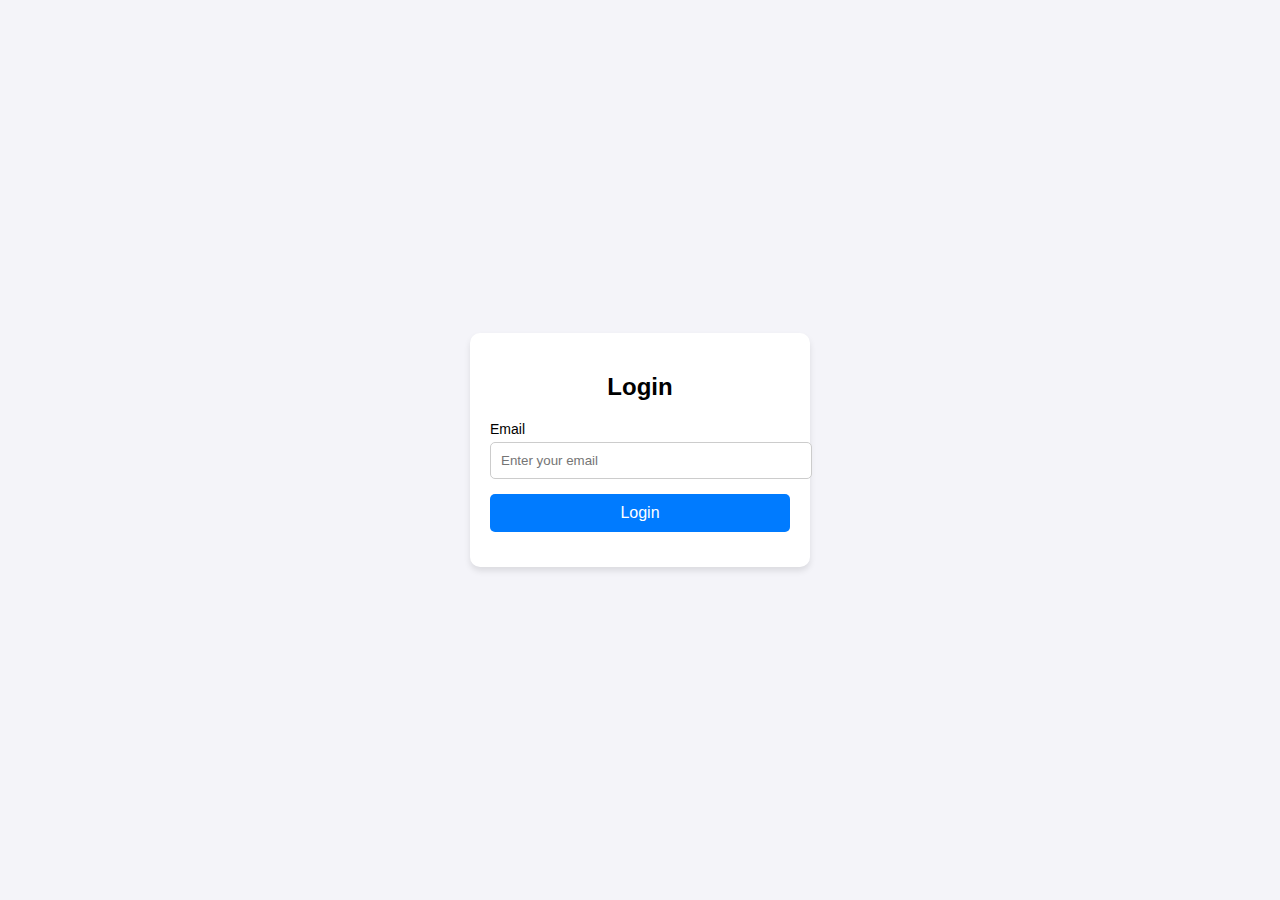
<file: con_chatboat/html/static/index.html>
<!DOCTYPE html>
<html lang="en">
<head>
    <meta charset="UTF-8">
    <meta name="viewport" content="width=device-width, initial-scale=1.0">
    <title>Login</title>
    <link rel="stylesheet" href="./css/style.css">
</head>
<body>
    <div class="login-container">
        <h2>Login</h2>
        <form id="login-form">
            <label for="email">Email</label>
            <input type="email" id="email" name="email" placeholder="Enter your email" required>
            <button type="submit">Login</button>
        </form>
        <div id="message"></div>
    </div>

    <script src="./js/login.js"></script>
</body>
</html>
</file>
<file: con_chatboat/html/static/css/style.css>
body {
    font-family: Arial, sans-serif;
    background-color: #f4f4f9;
    display: flex;
    justify-content: center;
    align-items: center;
    height: 100vh;
    margin: 0;
}

.login-container {
    background-color: white;
    padding: 20px;
    border-radius: 10px;
    box-shadow: 0px 4px 6px rgba(0, 0, 0, 0.1);
    width: 300px;
}

.login-container h2 {
    margin-bottom: 20px;
    text-align: center;
}

label {
    font-size: 14px;
    margin-bottom: 5px;
    display: block;
}

input {
    width: 100%;
    padding: 10px;
    margin-bottom: 15px;
    border: 1px solid #ccc;
    border-radius: 5px;
}

button {
    width: 100%;
    padding: 10px;
    background-color: #007bff;
    color: white;
    border: none;
    border-radius: 5px;
    cursor: pointer;
    font-size: 16px;
}

button:hover {
    background-color: #0056b3;
}

#message {
    margin-top: 15px;
    text-align: center;
    font-size: 14px;
    color: red;
}
</file>
